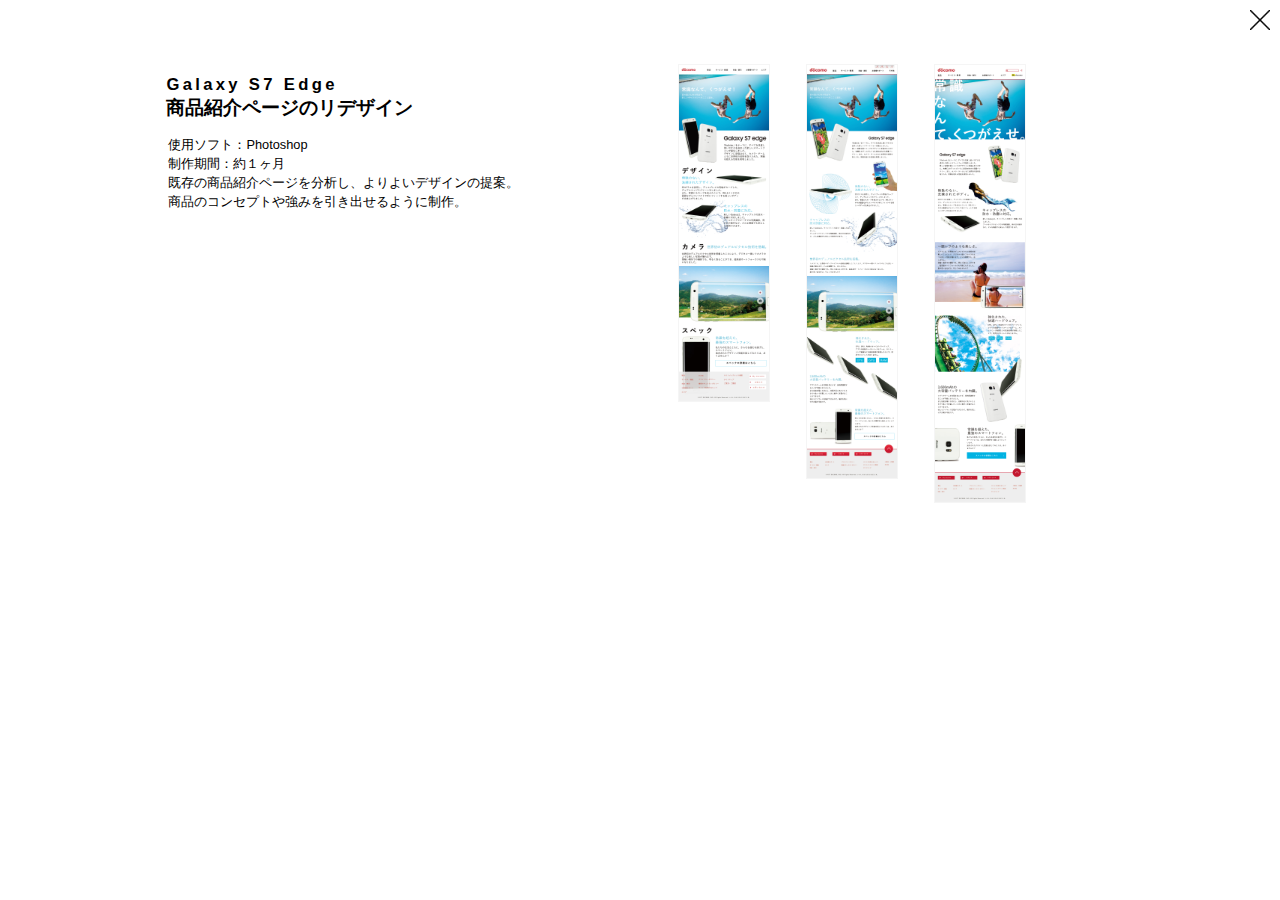
<file: docomo.html>
<!DOCTYPE html>
<html lang="ja">
  <head>
    <meta charset="utf-8">
    <meta http-equiv="X-UA-Compatible" content="IE=edge">
    <meta name="viewport" content="width=device-width,initial-scale=1.0,minimum-scale=1.0,maximum-scale=1.0,user-scalable=no">

    <title>docomo</title>

    <link rel="stylesheet" href="assets/css/docomo.css">
    <link rel="stylesheet" href="assets/css/font.css">
    <script src="assets/js/jquery-3.1.0.min.js"></script>
    <script src="assets/js/modal-window__scroll.js"></script>
  </head>


  <body>
    <a name="docomo__back"></a>

    <div class="docomo">
      <div class="docomo__description">
        <h1>Galaxy S7 Edge</h1>
        <h2>商品紹介ページのリデザイン</h2>
        <ul class="">
          <li><p>使用ソフト：Photoshop</p></li>
          <li><p>制作期間：約１ヶ月</p></li>
        </ul>
        <p>既存の商品紹介ページを分析し、よりよいデザインの提案。</p>
        <p>商品のコンセプトや強みを引き出せるように制作。</p>
      </div>

      <div id="ModalWindow__docomo--v1" class="modalwindow">
        <div class="modal__body">
            <img src="assets/images/web/docomo_v1.jpg"></li>
            </div>
          <div data-closemodal="ModalWindow__docomo--v1" class="close_modal">
            <a href="#docomo__back"><img src="assets/images/back.png"></a></div>
        </div>
    <!--開くボタン-->
      <div class="open__modal" data-openmodal="ModalWindow__docomo--v1">
          <a><img src="assets/images/web/docomo_v1.jpg"></a>
      </div>
    </div>

    <div id="ModalWindow__docomo--v2" class="modalwindow">
    <div class="modal__body">
         <img src="assets/images/web/docomo_v2.jpg">
     <div data-closemodal="ModalWindow__docomo--v2" class="close_modal">
       <a><img src="assets/images/back.png"></a>
     </div>
    </div>
    </div>
    <!--開くボタン-->
     <div class="open__modal docomo__layout" data-openmodal="ModalWindow__docomo--v3">
         <a><img src="assets/images/web/docomo_v2.jpg"></a>
       </div>

    <div class="close_modal">
    <a href="index.html#web__back"><img src="assets/images/back.png"></a>
    </div>

    <div id="ModalWindow__docomo--v3" class="modalwindow">
    <div class="modal__body">
         <img src="assets/images/web/docomo_v3.jpg">
     <div data-closemodal="ModalWindow__docomo--v3" class="close_modal">
       <a><img src="assets/images/back.png"></a>
     </div>
    </div>
    </div>
    <!--開くボタン-->
     <div class="open__modal docomo__layout" data-openmodal="ModalWindow__docomo--v3">
         <a><img src="assets/images/web/docomo_v3.jpg"></a>
       </div>

    <div class="close_modal">
    <a href="index.html#web__back"><img src="assets/images/back.png"></a>
    </div>




  </body>
  </html>
</file>
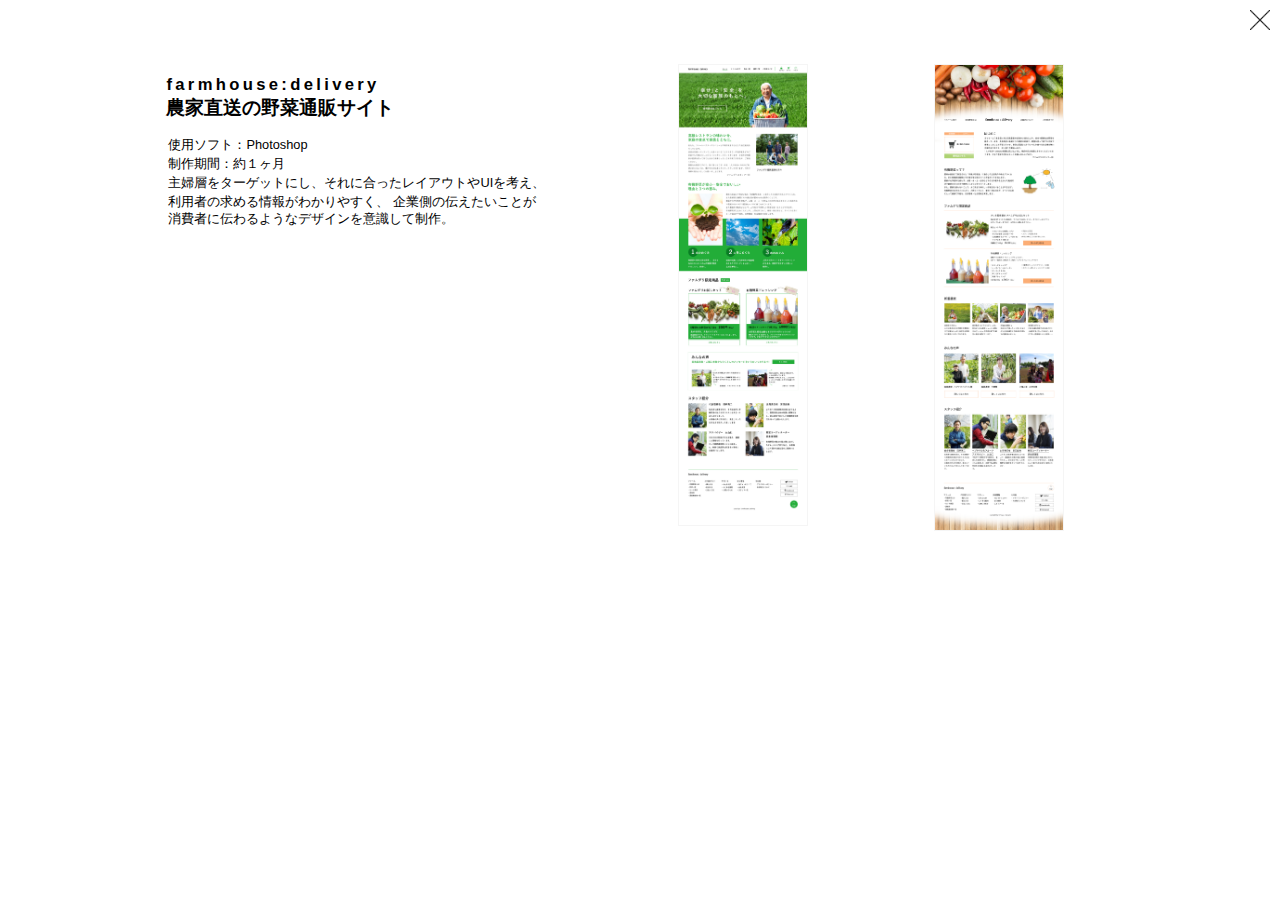
<file: farmhouse.html>
<!DOCTYPE html>
<html lang="ja">
  <head>
    <meta charset="utf-8">
    <meta http-equiv="X-UA-Compatible" content="IE=edge">
    <meta name="viewport" content="width=device-width,initial-scale=1.0,minimum-scale=1.0,maximum-scale=1.0,user-scalable=no">

    <title>farmhouse</title>

    <link rel="stylesheet" href="assets/css/farmhouse.css">
    <link rel="stylesheet" href="assets/css/font.css">
    <script src="assets/js/jquery-3.1.0.min.js"></script>
    <script src="assets/js/modal-window__scroll.js"></script>
  </head>

  <body>
    <a name="farm__back"></a>

    <div class="farmhouse">
      <div class="farmhouse__description">
        <h1>farmhouse:delivery</h1>
        <h2>農家直送の野菜通販サイト</h2>
        <ul class="">
          <li><p>使用ソフト：Photoshop</p></li>
          <li><p>制作期間：約１ヶ月</p></li>
        </ul>
        <p>主婦層をターゲットにし、それに合ったレイアウトやUIを考え、</p>
          <p>利用者の求める情報がわかりやすく、
          企業側の伝えたいことが消費者に伝わるようなデザインを意識して制作。</p>
      </div>

      <div id="ModalWindow__farmhouse--v1" class="modalwindow">
        <div class="modal__body">
            <img src="assets/images/web/farmhouse_v1.jpg"></li>
            </div>
          <div data-closemodal="ModalWindow__farmhouse--v1" class="close_modal">
            <a href="#farm__back"><img src="assets/images/back.png"></a></div>
        </div>
    <!--開くボタン-->
      <div class="open__modal" data-openmodal="ModalWindow__farmhouse--v1">
          <a><img src="assets/images/web/farmhouse_v1.jpg"></a>
      </div>
 </div>

 <div id="ModalWindow__farmhouse--v2" class="modalwindow">
 <div class="modal__body">
         <img src="assets/images/web/farmhouse_v2.jpg">
     <div data-closemodal="ModalWindow__farmhouse--v2" class="close_modal">
       <a><img src="assets/images/back.png"></a>
     </div>
   </div>
  </div>
  <!--開くボタン-->
     <div class="open__modal farm__layout" data-openmodal="ModalWindow__farmhouse--v2">
         <a><img src="assets/images/web/farmhouse_v2.jpg"></a>
       </div>

  <div class="close_modal">
    <a href="index.html#web__back"><img src="assets/images/back.png"></a>
</div>



  </body>
  </html>
</file>
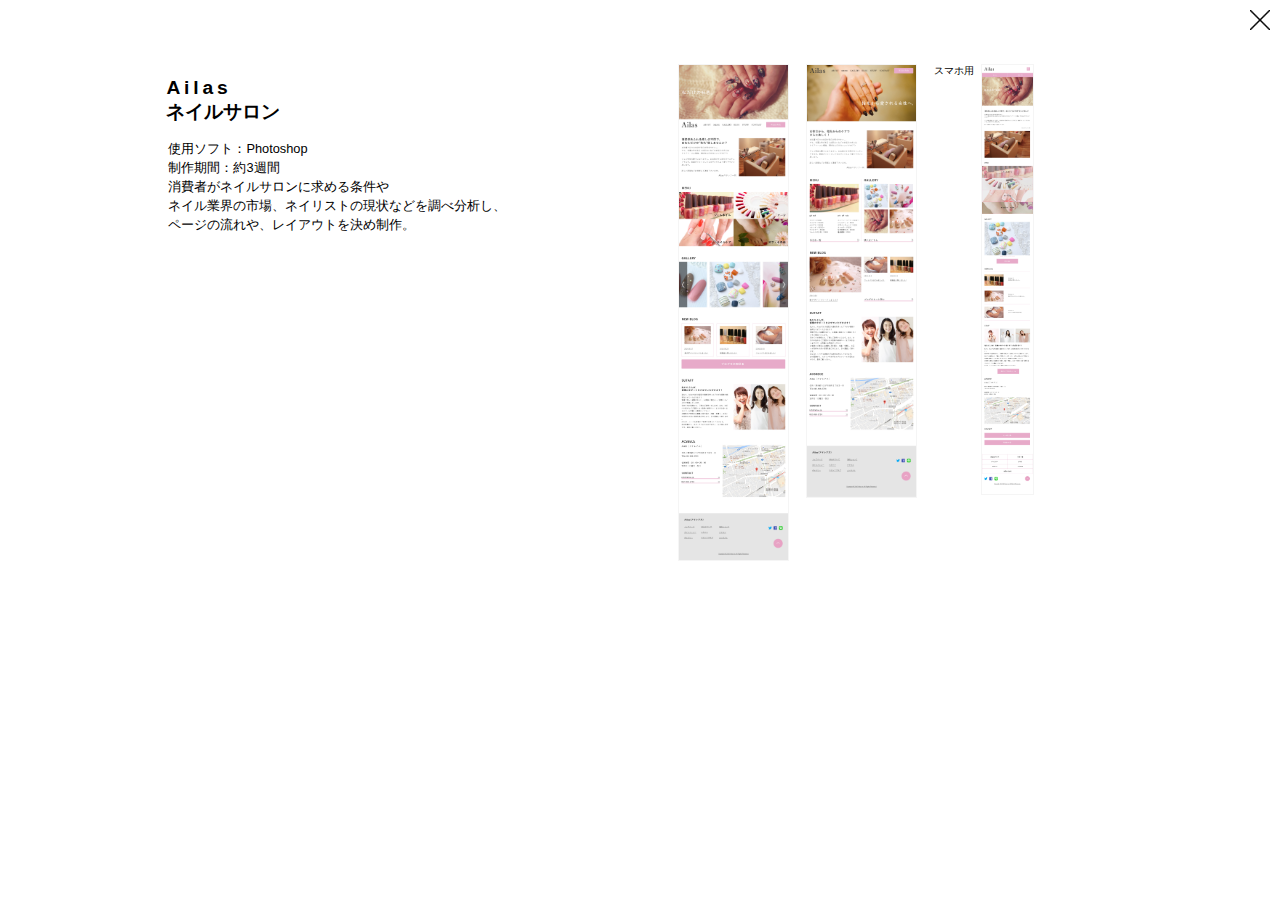
<file: nail-salon.html>
<!DOCTYPE html>
<html lang="ja">
  <head>
    <meta charset="utf-8">
    <meta http-equiv="X-UA-Compatible" content="IE=edge">
    <meta name="viewport" content="width=device-width,initial-scale=1.0,minimum-scale=1.0,maximum-scale=1.0,user-scalable=no">

    <title>nail-salon</title>

    <link rel="stylesheet" href="assets/css/nail-salon.css">
    <link rel="stylesheet" href="assets/css/font.css">
    <link rel="stylesheet" href="assets/css/link-effects.css">
    <script src="assets/js/jquery-3.1.0.min.js"></script>
    <script src="assets/js/modal-window__scroll.js"></script>
  </head>


  <body>

    <a name="nail__back"></a>

    <div class="nail-salon">
      <div class="nail-salon__description">
        <h1 class="font-size__max letter-space__medium">Ailas</h1>
        <h2>ネイルサロン</h2>
        <ul class="">
          <li><p>使用ソフト：Photoshop</p></li>
          <li><p>制作期間：約3週間</p></li>
        </ul>
        <p>消費者がネイルサロンに求める条件や
          <p>ネイル業界の市場、ネイリストの現状などを調べ分析し、</p>
          <p>ページの流れや、レイアウトを決め制作。
        </p>

      </div>

      <div id="ModalWindow__nail-salon--v1" class="modalwindow">
        <div class="modal__body">
            <img src="assets/images/web/nail-salon_pc_v1.jpg"></li>
            </div>
          <div data-closemodal="ModalWindow__nail-salon--v1" class="close_modal">
            <a href="#nail__back"><img src="assets/images/back.png"></a></div>
        </div>
    <!--開くボタン-->
      <div class="open__modal" data-openmodal="ModalWindow__nail-salon--v1">
          <a><img src="assets/images/web/nail-salon_pc_v1.jpg"></a>
      </div>
    </div>

    <div id="ModalWindow__nail-salon--v2" class="modalwindow">
    <div class="modal__body">
         <img src="assets/images/web/nail-salon_pc_v2.jpg">
     <div data-closemodal="ModalWindow__nail-salon--v2" class="close_modal">
       <a><img src="assets/images/back.png"></a>
     </div>
    </div>
    </div>
    <!--開くボタン-->
     <div class="open__modal farm__layout" data-openmodal="ModalWindow__nail-salon--v2">
         <a><img src="assets/images/web/nail-salon_pc_v2.jpg"></a>
       </div>

    <div class="close_modal">
    <a href="index.html#web__back"><img src="assets/images/back.png"></a>
    </div>

    <div id="ModalWindow__nail-salon--v3" class="modalwindow">
    <div class="modal__body">
         <img src="assets/images/web/nail-salon_sp.jpg">
     <div data-closemodal="ModalWindow__nail-salon--v3" class="close_modal">
       <a><img src="assets/images/back.png"></a>
     </div>
    </div>
    </div>
    <!--開くボタン-->
     <div class="open__modal farm__layout" data-openmodal="ModalWindow__nail-salon--v3">
       <figure class="v-sp">
         <figcaption class="font-size__small">スマホ用</figcaption>
         <a><img src="assets/images/web/nail-salon_sp.jpg"></a>
       </figure>
       </div>

    <div class="close_modal">
    <a href="index.html#web__back"><img src="assets/images/back.png"></a>
    </div>
</body>
</html>
</file>
<file: assets/css/docomo.css>
html, ul{
  margin: 0;
  padding: 0
}

body{
  overflow-y: scroll;
  margin: 0;
  padding: 0;
  font-family: "Avenir Next Condensed", "游ゴシック", "Yu Gothic", YuGothic, "Hiragino Kaku Gothic ProN", "Hiragino Kaku Gothic Pro", "メイリオ", Meiryo, "ＭＳ ゴシック", sans-serif;
}

@charset "UTF-8";
/* 開く時の.bodyのアニメーション */
@keyframes modalwindow_body_in {
  0% {
    transform: translateY(-20px);
  }
  100% {
    transform: translateY(0px);
  }
}

@keyframes modalwindow_body_out {
  0% {
    transform: translateY(0px);
  }
  100% {
    transform: translateY(-20px);
  }
}

ul{
  margin-top: 1vw;
  padding: 0;
}

li{
  list-style-type: none;
  margin: 0;
}

a:hover{
  opacity: 0.5;
  cursor: pointer;
}

.modalwindow {
  /* オーバーレイ＆スクロール領域になるレイヤー */
  display: none;
  position: fixed;
  top: 0;
  left: 0;
  overflow: auto;
  z-index: 101;
  width: 100%;
  /* スマホでスワイプして指を離すまでの間下部の背景が無くなるため余分に指定 */
  height: calc(100% + 100px);
  background: #fff;
}


.modal__body img{
  width: 90%;
  margin-left: 5%;
  margin-top: 3vw;
  padding-bottom: 8vw;
  border: solid 1px #f5f5f5;
  float: left;
}

h1{
	font-size: 1.3vw;
  letter-spacing: 0.2em;
  margin-bottom: 0;
}

h2{
  font-size: 1.5vw;
  margin-top: 0;
}

p{
	font-size: 1vw;
  margin: 2px;
}

.docomo__description{
  float: left;
  width: 40%;
  margin-top: 5vw;
  margin-left: 13%;
}

.open__modal{
  float: left;
  width: 10%;
  margin-top: 5vw;
  /*background: orange;*/
}

.open__modal img{
  width: 70%;
  border: solid 1px #f5f5f5;
}

.modalwindow.lock .close_modal {
  background: #ccc;
}

.modalwindow .modal__body {
  /* ウィンドウ自体 アニメーションなどで装飾 */
  position: relative;
  left: 0%;
  top: 0;
  width: 100%;
  margin-left: 0;
  background: #fff;
  cursor: default;
  transform: translateY(-20px);
  animation: 200ms modalwindow_body_out;
}

.modalwindow.is_visible .modal__body {
  transform: translateY(0px);
  animation: 400ms modalwindow_body_in;
}

.close_modal{
  display: block;
  position: absolute;
  top: 0;
  right: 0;
  padding: 5px;
}

.close_modal img{
  margin: 0;
  top: 0;
  width: 20px;
  padding: 5px;
  border: none;
}
</file>
<file: assets/css/font.css>
/*文字サイズ*/
.font-size__over{
  font-size: 3vw;
}

.font-size__middle--max{
  font-size: 2.5vw;
}

.font-size__max{
  font-size: 1.5vw;
}

.font-size__middle{
  font-size: 1.2vw;
}

.font-size__normal{
  font-size: 1vw;
}

.font-size__medium{
  font-size: 1.3vw;
}

.font-saize__middle--small{
  font-size: 1vw;
}

.font-size__small{
  font-size: 0.8vw;
}

.font-size__min{
  font-size: 0.5vw;
}

/*文字間*/
.letter-space__max{
  letter-spacing: 0.5em;
}

.letter-space__medium{
  letter-spacing: 0.2em;
}

.yu-mincho{
  font-family: "Yu Mincho", "YuMincho";
}

.yu-gothic{
  font-family: "游ゴシック", "Yu Gothic", YuGothic, "Hiragino Kaku Gothic ProN", "Hiragino Kaku Gothic Pro", "メイリオ", Meiryo, "ＭＳ ゴシック", sans-serif;
}

.avenir{
  font-family: "Avenir Next Condensed";
}
</file>
<file: assets/css/farmhouse.css>
html, ul{
  margin: 0;
  padding: 0
}

body{
  overflow-y: scroll;
  margin: 0;
  padding: 0;
  font-family: "Avenir Next Condensed", "游ゴシック", "Yu Gothic", YuGothic, "Hiragino Kaku Gothic ProN", "Hiragino Kaku Gothic Pro", "メイリオ", Meiryo, "ＭＳ ゴシック", sans-serif;
}

@charset "UTF-8";
/* 開く時の.bodyのアニメーション */
@keyframes modalwindow_body_in {
  0% {
    transform: translateY(-20px);
  }
  100% {
    transform: translateY(0px);
  }
}

@keyframes modalwindow_body_out {
  0% {
    transform: translateY(0px);
  }
  100% {
    transform: translateY(-20px);
  }
}

ul{
  margin-top: 1vw;
  padding: 0;
}

li{
  list-style-type: none;
  margin: 0;
}

a:hover{
  opacity: 0.5;
  cursor: pointer;
}

.modalwindow {
  /* オーバーレイ＆スクロール領域になるレイヤー */
  display: none;
  position: fixed;
  top: 0;
  left: 0;
  overflow: auto;
  z-index: 101;
  width: 100%;
  /* スマホでスワイプして指を離すまでの間下部の背景が無くなるため余分に指定 */
  height: calc(100% + 100px);
  background: #fff;
}

.modal__body img{
  width: 90%;
  margin-left: 5%;
  margin-top: 3vw;
  padding-bottom: 8vw;
  border: solid 1px #f5f5f5;
  float: left;
}

h1{
	font-size: 1.3vw;
  letter-spacing: 0.2em;
  margin-bottom: 0;
}

h2{
  font-size: 1.5vw;
  margin-top: 0;
}

p{
	font-size: 1vw;
  margin: 2px;
}

.farmhouse__description{
  float: left;
  width: 30%;
  margin-top: 5vw;
  margin-left: 13%;
  margin-right: 10%;
}

.open__modal{
  float: left;
  width: 20%;
  margin-top: 5vw;
  /*background: orange;*/
}

.open__modal img{
  width: 50%;
  border: solid 1px #f5f5f5;
}

.modalwindow.lock .close_modal {
  background: #ccc;
}

.modalwindow .modal__body {
  /* ウィンドウ自体 アニメーションなどで装飾 */
  position: relative;
  left: 0%;
  top: 0;
  width: 100%;
  margin-left: 0;
  background: #fff;
  cursor: default;
  transform: translateY(-20px);
  animation: 200ms modalwindow_body_out;
}

.modalwindow.is_visible .modal__body {
  transform: translateY(0px);
  animation: 400ms modalwindow_body_in;
}

.close_modal{
  display: block;
  position: absolute;
  top: 0;
  right: 0;
  padding: 5px;
}

.close_modal img{
  margin: 0;
  top: 0;
  width: 20px;
  padding: 5px;
  border: none;
}
</file>
<file: assets/css/nail-salon.css>
html, ul{
  margin: 0;
  padding: 0
}

body{
  overflow-y: scroll;
  margin: 0;
  padding: 0;
  font-family: "Avenir Next Condensed", "游ゴシック", "Yu Gothic", YuGothic, "Hiragino Kaku Gothic ProN", "Hiragino Kaku Gothic Pro", "メイリオ", Meiryo, "ＭＳ ゴシック", sans-serif;
}

@charset "UTF-8";
/* 開く時の.bodyのアニメーション */
@keyframes modalwindow_body_in {
  0% {
    transform: translateY(-20px);
  }
  100% {
    transform: translateY(0px);
  }
}

@keyframes modalwindow_body_out {
  0% {
    transform: translateY(0px);
  }
  100% {
    transform: translateY(-20px);
  }
}

ul{
  margin-top: 1vw;
  padding: 0;
}

li{
  list-style-type: none;
  margin: 0;
}

a:hover{
  opacity: 0.5;
  cursor: pointer;
}

.modalwindow {
  /* オーバーレイ＆スクロール領域になるレイヤー */
  display: none;
  position: fixed;
  top: 0;
  left: 0;
  overflow: auto;
  z-index: 101;
  width: 100%;
  /* スマホでスワイプして指を離すまでの間下部の背景が無くなるため余分に指定 */
  height: calc(100% + 100px);
  background: #fff;
}


.modal__body img{
  width: 90%;
  margin-left: 5%;
  margin-top: 3vw;
  padding-bottom: 8vw;
  border: solid 1px #f5f5f5;
  float: left;
}

h1{
	font-size: 1.3vw;
  letter-spacing: 0.2em;
  margin-bottom: 0;
}

h2{
  font-size: 1.5vw;
  margin-top: 0;
}

p{
	font-size: 1vw;
  margin: 2px;
}

.nail-salon__description{
  float: left;
  width: 40%;
  margin-top: 5vw;
  margin-left: 13%;
}

.open__modal{
  float: left;
  width: 10%;
  margin-top: 5vw;
  /*background: orange;*/
}

.open__modal img{
  width: 85%;
  border: solid 1px #f5f5f5;
}

.modalwindow.lock .close_modal {
  background: #ccc;
}

figure{
  margin: 0;
}

.v-sp img{
  width: 40%;
}

figcaption{
  float: left;
  margin-right: 5%;
}

.modalwindow .modal__body {
  /* ウィンドウ自体 アニメーションなどで装飾 */
  position: relative;
  left: 0%;
  top: 0;
  width: 100%;
  margin-left: 0;
  background: #fff;
  cursor: default;
  transform: translateY(-20px);
  animation: 200ms modalwindow_body_out;
}

.modalwindow.is_visible .modal__body {
  transform: translateY(0px);
  animation: 400ms modalwindow_body_in;
}

.close_modal{
  display: block;
  position: absolute;
  top: 0;
  right: 0;
  padding: 5px;
}

.close_modal img{
  margin: 0;
  top: 0;
  width: 20px;
  padding: 5px;
  border: none;
}
</file>
<file: assets/css/link-effects.css>
/*aタグ全体*/
a{
  text-decoration: none;
}

a:hover{
  cursor: pointer;
}

.main-nav a{
  position: relative;
  transition: .8s;
}

.main-nav a::after {
	position: absolute;
	bottom: 0;
	left: 0;
	content: '';
	width: 0;
	height: 1px;
	background-color: #000;
	transition: .8s;
}

.main-nav a:hover::after {
	width: 100%;
}

.contents-nav a:hover{
  opacity: 0.5;
}

#menu a{
    color: #000;
    text-decoration: none;
    width: 100px;
    padding: 30px 0;
    text-align: center;
    display: block;
    border-radius: 5px;
}

.web__contents a:hover{
  width: 100%;
  height: 100vh;
  opacity: 0.5;
}

figure.snip1353 {
  position: relative;
  float: left;
  overflow: hidden;
  margin: 0 1%;
  color: #fff;
  text-align: center;
}

figure.snip1353 img{
  height: 12vw;
}

figure.snip1353 * {
  -webkit-box-sizing: border-box;
  box-sizing: border-box;
  -webkit-transition: all 0.6s ease;
  transition: all 0.6s ease;
}

figure.snip1353 img {
  opacity: 1;
}

figure.snip1353:after,
figure.snip1353:before {
  background: #000;
  width: 200%;
  height: 200%;
  position: absolute;
  content: '';
  opacity: 0.5;
  -webkit-transition: all 0.55s ease-in-out;
  transition: all 0.55s ease-in-out;
  z-index: 1;
}
figure.snip1353:after {
  top: 0;
  left: 0;
  -webkit-transform: skew(-45deg) translateX(-150%);
  transform: skew(-45deg) translateX(-150%);
}
figure.snip1353:before {
  right: 0;
  bottom: 0;
  -webkit-transform: skew(-45deg) translateX(150%);
  transform: skew(-45deg) translateX(150%);
}
figure.snip1353 figcaption {
  position: absolute;
  top: 50%;
  left: 0;
  width: 100%;
  -webkit-transform: translateY(-50%);
  transform: translateY(-50%);
  z-index: 2;
}

figure.snip1353 h2,
figure.snip1353 p {
  margin: 0;
  width: 100%;
  opacity: 0;
}

figure.snip1353 h2 {
  padding: 0 30px;
  font-weight: 400;
  font-size: 1.5vw;
  letter-spacing: 0.2em;
  /*text-transform: uppercase;*/
}

figure.snip1353 a {
  left: 0;
  right: 0;
  top: 0;
  bottom: 0;
  position: absolute;
  z-index: 2;
}

figure.snip1353:hover img,
figure.snip1353.hover img {
  -webkit-filter: grayscale(100%);
  filter: grayscale(100%);
}

figure.snip1353:hover:after,
figure.snip1353.hover:after {
  -webkit-transform: skew(-45deg) translateX(-50%);
  transform: skew(-45deg) translateX(-50%);
}

figure.snip1353:hover:before,
figure.snip1353.hover:before {
  -webkit-transform: skew(-45deg) translateX(50%);
  transform: skew(-45deg) translateX(50%);
}

figure.snip1353:hover figcaption h2,
figure.snip1353.hover figcaption h2,
figure.snip1353:hover figcaption p,
figure.snip1353.hover figcaption p {
  -webkit-transition-delay: 0.2s;
  transition-delay: 0.2s;
}

figure.snip1353:hover figcaption h2,
figure.snip1353.hover figcaption h2 {
  opacity: 1;
}

figure.snip1353:hover figcaption p,
figure.snip1353.hover figcaption p {
  opacity: 0.7;
}
/*http://photoshopvip.net/88174*/

.photograph a:hover{
  /*background: #000;*/
  opacity: 0.5;
}

.snip1352 {
  position: relative;
  float: left;
  overflow: hidden;
  margin: 10px 1%;
  /*min-width: 255px;
  max-width: 315px;
  height: 220px;
  width: 100%;
  box-shadow: 0 0 5px rgba(0, 0, 0, 0.15);*/
}

.snip1352 img {
  /*max-width: 100%;*/
  vertical-align: top;
  -webkit-transition: all 1s ease-out;
  transition: all 1s ease-out;
}

.snip1352:hover img,
.snip1352.hover img {
  -webkit-transform: scale(1.2);
  transform: scale(1.2);
}

.other a:hover{
  opacity: 0.5;
}

.close_modal a:hover{
  opacity: 0.5;
}
</file>
